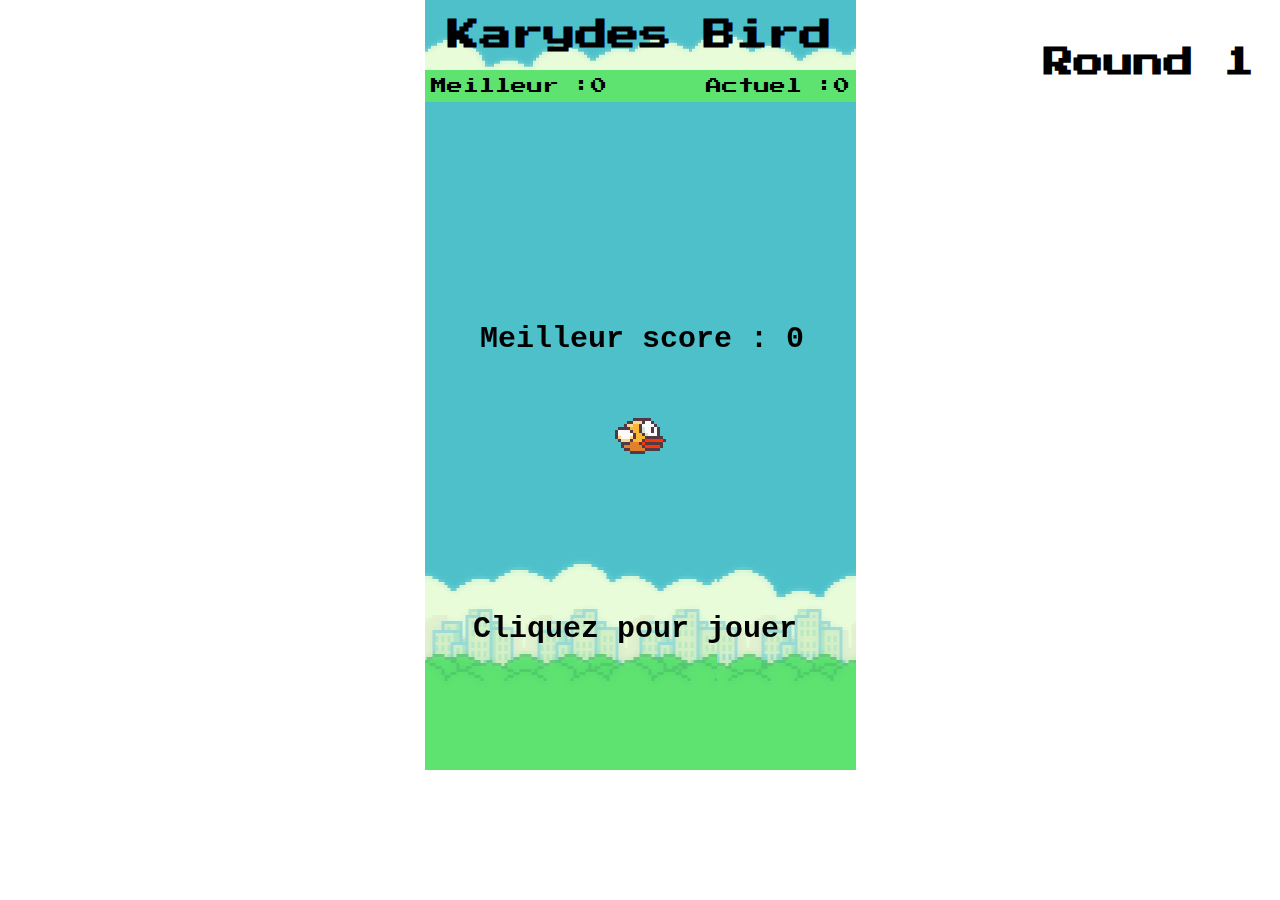
<file: flappy/index.html>
<!DOCTYPE html>
<html lang="fr">
    <head>
        
        <title>Karydes Bird</title>
        <meta charset="UTF-8">
        <meta name="viewport" content="width=device-width, initial-scale=1.0">
        <meta http-equiv="X-UA-Compatible" content="ie-edge">
        <link href="style.css" rel="stylesheet">
    </head>

    <body>
        <header> 
            <h1> Karydes Bird</h1>
            <div class="score-container">
                <div id="bestScore"></div>
                <div id="currentScore"></div>
            </div>
        </header>

        <canvas id="canvas" width="431px" height="668px"></canvas>
        <p style="position: absolute; top: 2%; right: 2%; font-weight: bold; font-size: 30px;" id="round"></p>

        <script src="script.js"></script>
        <script src="https://code.jquery.com/jquery-3.6.0.min.js" integrity="sha256-/xUj+3OJU5yExlq6GSYGSHk7tPXikynS7ogEvDej/m4=" crossorigin="anonymous"></script>
    </body>

</html>
</file>
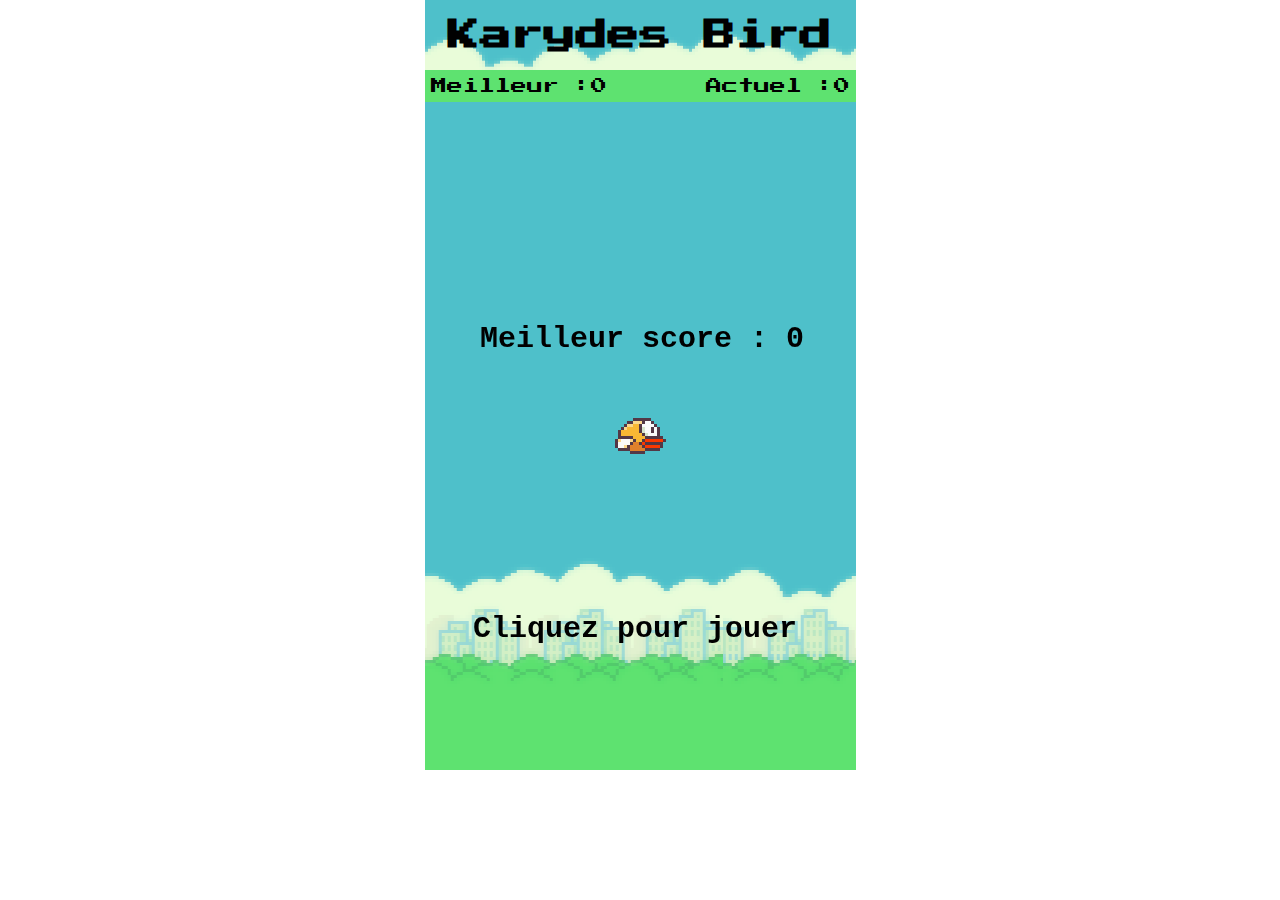
<file: flappyTrain/index.html>
<!DOCTYPE html>
<html lang="fr">
    <head>
        <script src="../currentScore.js"></script>
        <title>Karydes Bird</title>
        <meta charset="UTF-8">
        <meta name="viewport" content="width=device-width, initial-scale=1.0">
        <meta http-equiv="X-UA-Compatible" content="ie-edge">
        <link href="style.css" rel="stylesheet">
    </head>

    <body>
        <header> 
            <h1> Karydes Bird</h1>
            <div class="score-container">
                <div id="bestScore"></div>
                <div id="currentScore"></div>
            </div>
        </header>

        <canvas id="canvas" width="431px" height="668px"></canvas>
        <p style="position: absolute; top: 2%; right: 2%; font-weight: bold; font-size: 30px;" id="round"></p>

        <script src="script.js"></script>
        <script src="https://code.jquery.com/jquery-3.6.0.min.js" integrity="sha256-/xUj+3OJU5yExlq6GSYGSHk7tPXikynS7ogEvDej/m4=" crossorigin="anonymous"></script>
    </body>

</html>
</file>
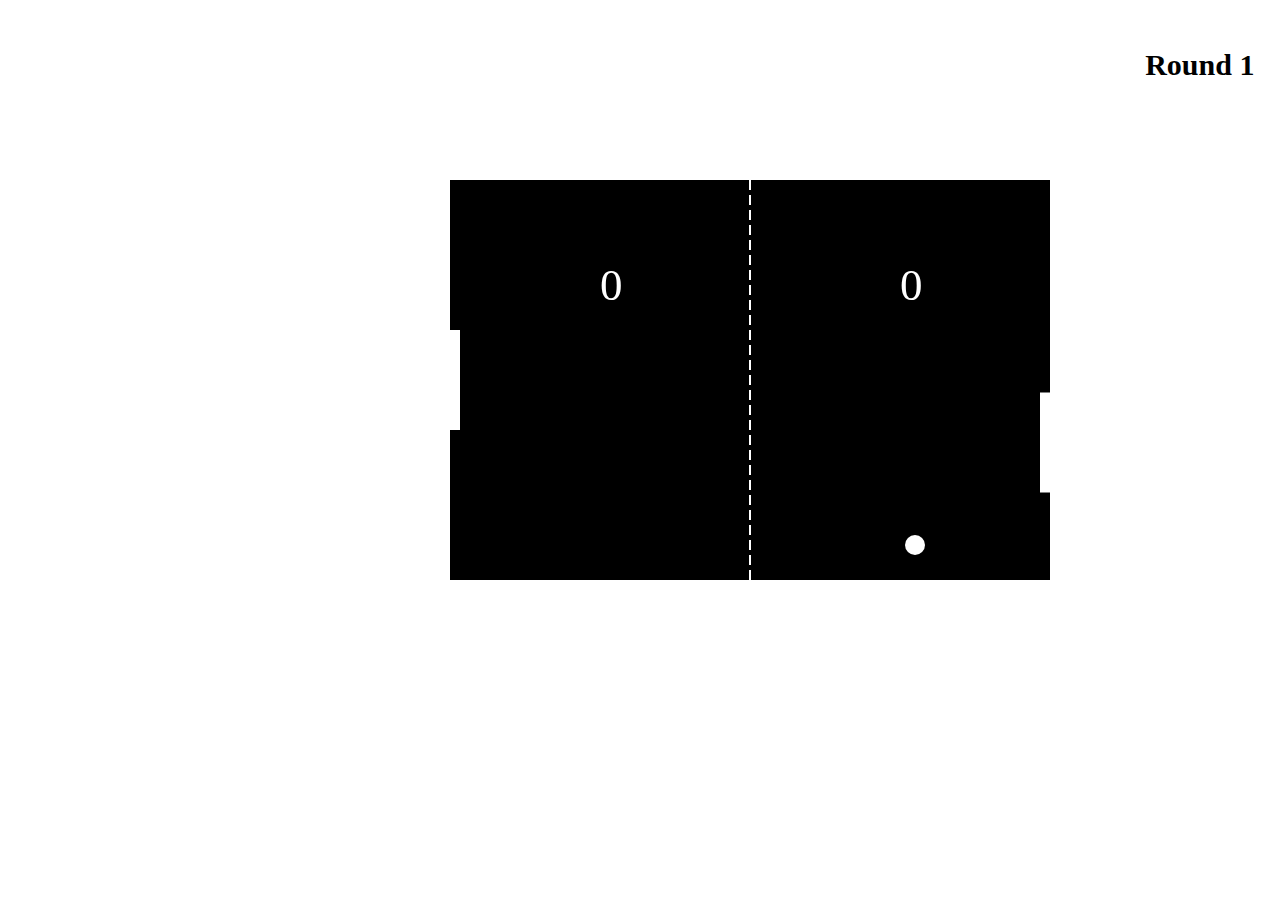
<file: pong/index.html>
<!DOCTYPE html>
<html lang="fr">
    <head>
        <link href="style.css" rel="stylesheet">
        <meta charset="utf-8">
        <title>Karydes Pong's Game</title>
    </head>
    <body>
        <p style="position: absolute; top: 2%; right: 2%; font-weight: bold; font-size: 30px;" id="round"></p>
        <canvas id="pong" width="600" height="400"></canvas>
        <script src="script.js"></script>


        
    </body>

</html>
</file>
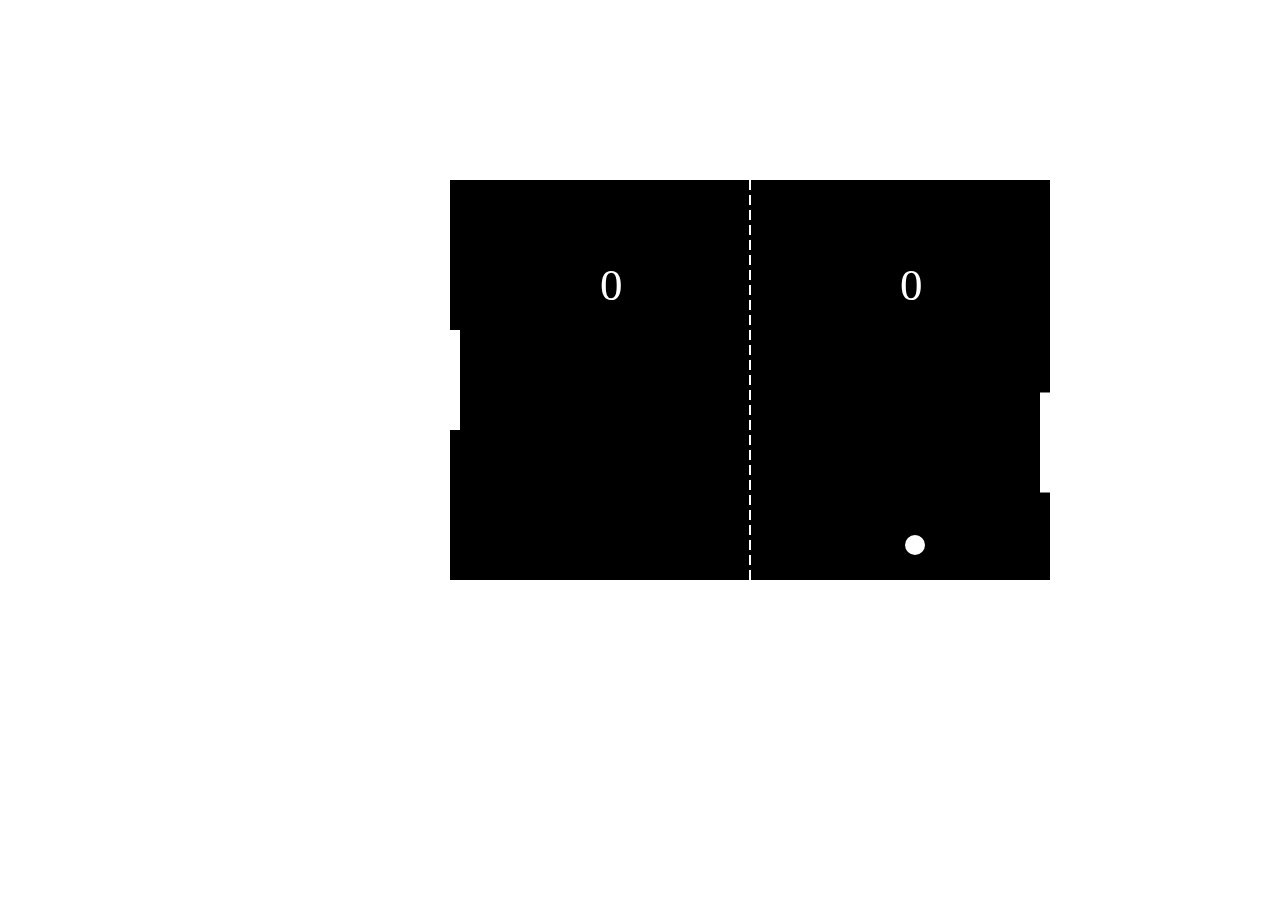
<file: pongTrain/index.html>
<!DOCTYPE html>
<html lang="fr">
    <head>
        <script src="../currentScore.js"></script>
        <link href="style.css" rel="stylesheet">
        <meta charset="utf-8">
        <title>Karydes Pong's Game</title>
    </head>
    <body>
        <p style="position: absolute; top: 2%; right: 2%; font-weight: bold; font-size: 30px;" id="round"></p>
        <canvas id="pong" width="600" height="400"></canvas>
        <script src="script.js"></script>


        
    </body>

</html>
</file>
<file: flappy/style.css>
@import url('https://fonts.googleapis.com/css2?family=Press+Start+2P&display=swap');

body {
  margin: 0;
  text-align: center;
  font-family: 'Press Start 2P', cursive;
  user-select: none;
}
header {
  margin: 0 auto;
  width: 431px;
}
h1 {
  background: url(./media/flappy-bird-set.png) 0% 340px;
  padding: 1.2rem 0;
  margin: 0;
}
.score-container {
  display: flex;
  justify-content: space-between;
  padding: 8px 6px;
  background: #5EE270;
}
</file>
<file: flappyTrain/style.css>
@import url('https://fonts.googleapis.com/css2?family=Press+Start+2P&display=swap');

body {
  margin: 0;
  text-align: center;
  font-family: 'Press Start 2P', cursive;
  user-select: none;
}
header {
  margin: 0 auto;
  width: 431px;
}
h1 {
  background: url(./media/flappy-bird-set.png) 0% 340px;
  padding: 1.2rem 0;
  margin: 0;
}
.score-container {
  display: flex;
  justify-content: space-between;
  padding: 8px 6px;
  background: #5EE270;
}
</file>
<file: pong/style.css>
#pong {
    position: absolute;
    top: 20vh;
    left: 50vh;
}
</file>
<file: pongTrain/style.css>
#pong {
    position: absolute;
    top: 20vh;
    left: 50vh;
}
</file>
